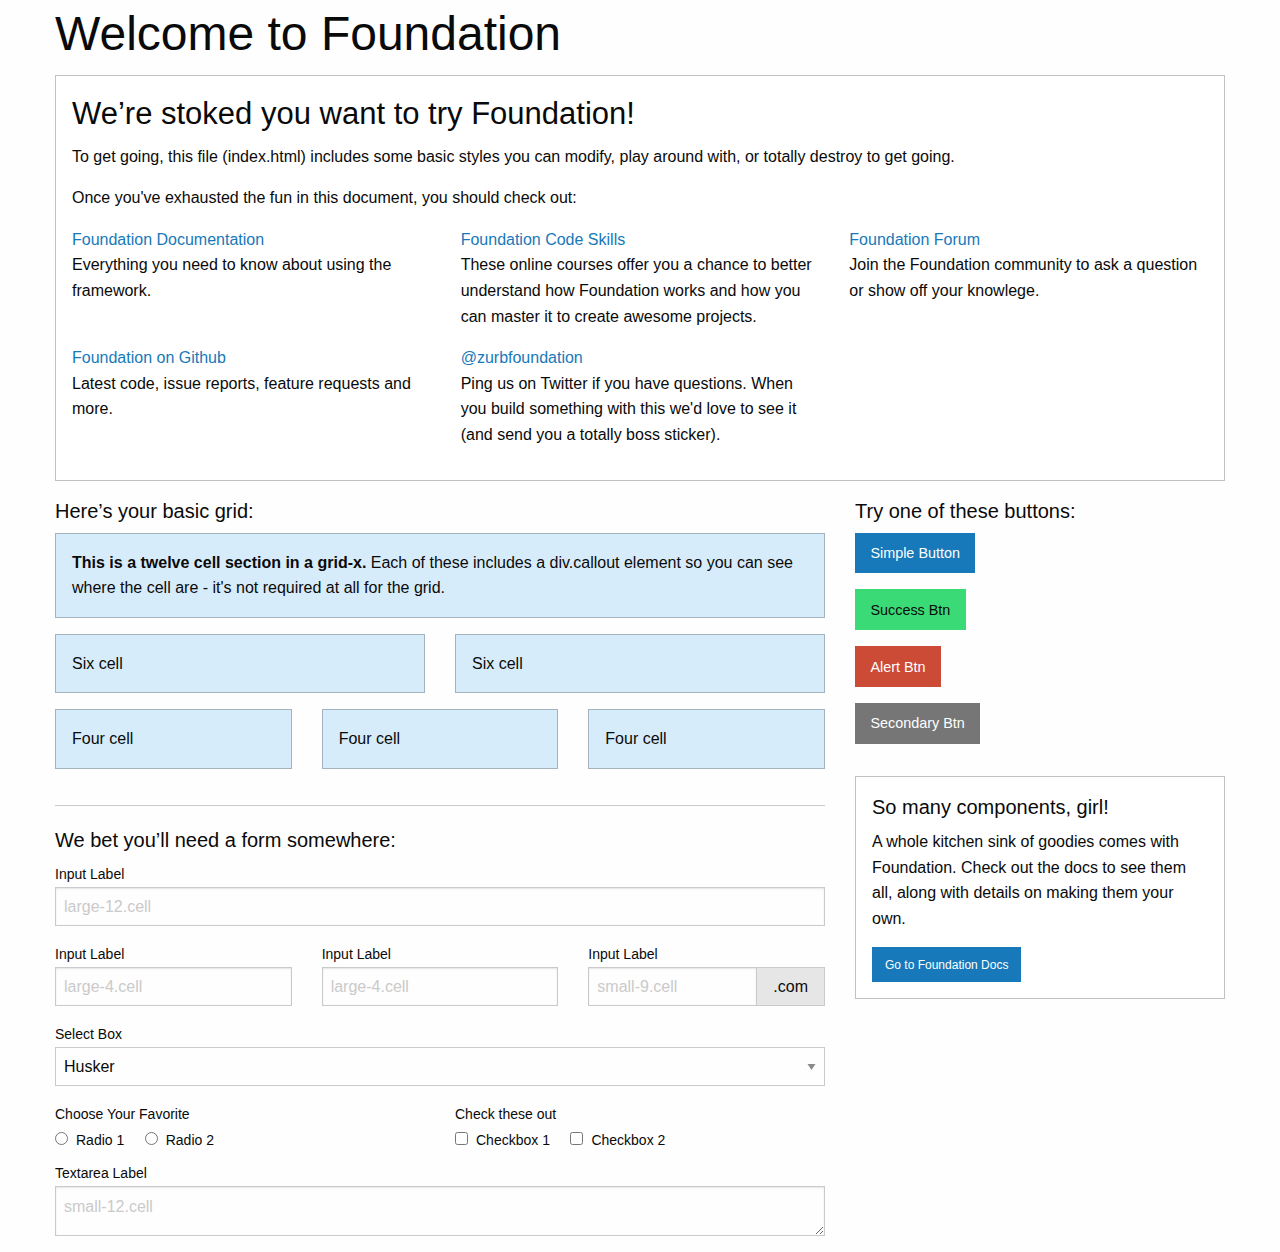
<file: resources/Foundation-Sites-6.6.3-CSS/index.html>
<!doctype html>
<html class="no-js" lang="en">
  <head>
    <meta charset="utf-8" />
    <meta http-equiv="x-ua-compatible" content="ie=edge">
    <meta name="viewport" content="width=device-width, initial-scale=1.0">
    <title>Foundation for Sites</title>
    <link rel="stylesheet" href="assets/css/foundation.css">
  </head>
<body>

    <div class="grid-container">
      <div class="grid-x grid-padding-x">
        <div class="large-12 cell">
          <h1>Welcome to Foundation</h1>
        </div>
      </div>

      <div class="grid-x grid-padding-x">
        <div class="large-12 cell">
          <div class="callout">
            <h3>We&rsquo;re stoked you want to try Foundation! </h3>
            <p>To get going, this file (index.html) includes some basic styles you can modify, play around with, or totally destroy to get going.</p>
            <p>Once you've exhausted the fun in this document, you should check out:</p>
            <div class="grid-x grid-padding-x">
              <div class="large-4 medium-4 cell">
                <p><a href="http://foundation.zurb.com/docs">Foundation Documentation</a><br />Everything you need to know about using the framework.</p>
              </div>
              <div class="large-4 medium-4 cell">
                <p><a href="http://zurb.com/university/code-skills">Foundation Code Skills</a><br />These online courses offer you a chance to better understand how Foundation works and how you can master it to create awesome projects.</p>
              </div>
              <div class="large-4 medium-4 cell">
                <p><a href="http://foundation.zurb.com/forum">Foundation Forum</a><br />Join the Foundation community to ask a question or show off your knowlege.</p>
              </div>
            </div>
            <div class="grid-x grid-padding-x">
              <div class="large-4 medium-4 medium-push-2 cell">
                <p><a href="http://github.com/zurb/foundation">Foundation on Github</a><br />Latest code, issue reports, feature requests and more.</p>
              </div>
              <div class="large-4 medium-4 medium-pull-2 cell">
                <p><a href="https://twitter.com/ZURBfoundation">@zurbfoundation</a><br />Ping us on Twitter if you have questions. When you build something with this we'd love to see it (and send you a totally boss sticker).</p>
              </div>
            </div>
          </div>
        </div>
      </div>

      <div class="grid-x grid-padding-x">
        <div class="large-8 medium-8 cell">
          <h5>Here&rsquo;s your basic grid:</h5>
          <!-- Grid Example -->

          <div class="grid-x grid-padding-x">
            <div class="large-12 cell">
              <div class="primary callout">
                <p><strong>This is a twelve cell section in a grid-x.</strong> Each of these includes a div.callout element so you can see where the cell are - it's not required at all for the grid.</p>
              </div>
            </div>
          </div>
          <div class="grid-x grid-padding-x">
            <div class="large-6 medium-6 cell">
              <div class="primary callout">
                <p>Six cell</p>
              </div>
            </div>
            <div class="large-6 medium-6 cell">
              <div class="primary callout">
                <p>Six cell</p>
              </div>
            </div>
          </div>
          <div class="grid-x grid-padding-x">
            <div class="large-4 medium-4 small-4 cell">
              <div class="primary callout">
                <p>Four cell</p>
              </div>
            </div>
            <div class="large-4 medium-4 small-4 cell">
              <div class="primary callout">
                <p>Four cell</p>
              </div>
            </div>
            <div class="large-4 medium-4 small-4 cell">
              <div class="primary callout">
                <p>Four cell</p>
              </div>
            </div>
          </div>

          <hr />

          <h5>We bet you&rsquo;ll need a form somewhere:</h5>
          <form>
            <div class="grid-x grid-padding-x">
              <div class="large-12 cell">
                <label>Input Label</label>
                <input type="text" placeholder="large-12.cell" />
              </div>
            </div>
            <div class="grid-x grid-padding-x">
              <div class="large-4 medium-4 cell">
                <label>Input Label</label>
                <input type="text" placeholder="large-4.cell" />
              </div>
              <div class="large-4 medium-4 cell">
                <label>Input Label</label>
                <input type="text" placeholder="large-4.cell" />
              </div>
              <div class="large-4 medium-4 cell">
                <div class="grid-x">
                  <label>Input Label</label>
                  <div class="input-group">
                    <input type="text" placeholder="small-9.cell" class="input-group-field" />
                    <span class="input-group-label">.com</span>
                  </div>
                </div>
              </div>
            </div>
            <div class="grid-x grid-padding-x">
              <div class="large-12 cell">
                <label>Select Box</label>
                <select>
                  <option value="husker">Husker</option>
                  <option value="starbuck">Starbuck</option>
                  <option value="hotdog">Hot Dog</option>
                  <option value="apollo">Apollo</option>
                </select>
              </div>
            </div>
            <div class="grid-x grid-padding-x">
              <div class="large-6 medium-6 cell">
                <label>Choose Your Favorite</label>
                <input type="radio" name="pokemon" value="Red" id="pokemonRed"><label for="pokemonRed">Radio 1</label>
                <input type="radio" name="pokemon" value="Blue" id="pokemonBlue"><label for="pokemonBlue">Radio 2</label>
              </div>
              <div class="large-6 medium-6 cell">
                <label>Check these out</label>
                <input id="checkbox1" type="checkbox"><label for="checkbox1">Checkbox 1</label>
                <input id="checkbox2" type="checkbox"><label for="checkbox2">Checkbox 2</label>
              </div>
            </div>
            <div class="grid-x grid-padding-x">
              <div class="large-12 cell">
                <label>Textarea Label</label>
                <textarea placeholder="small-12.cell"></textarea>
              </div>
            </div>
          </form>
        </div>

        <div class="large-4 medium-4 cell">
          <h5>Try one of these buttons:</h5>
          <p><a href="#" class="button">Simple Button</a><br/>
            <a href="#" class="success button">Success Btn</a><br/>
            <a href="#" class="alert button">Alert Btn</a><br/>
            <a href="#" class="secondary button">Secondary Btn</a></p>
          <div class="callout">
            <h5>So many components, girl!</h5>
            <p>A whole kitchen sink of goodies comes with Foundation. Check out the docs to see them all, along with details on making them your own.</p>
            <a href="https://foundation.zurb.com/sites/docs/" class="small button">Go to Foundation Docs</a>
          </div>
        </div>
      </div>
    </div>


<script src="assets/js/vendor.js"></script>
<script src="assets/js/foundation.js"></script>
</body>
</html>
</file>
